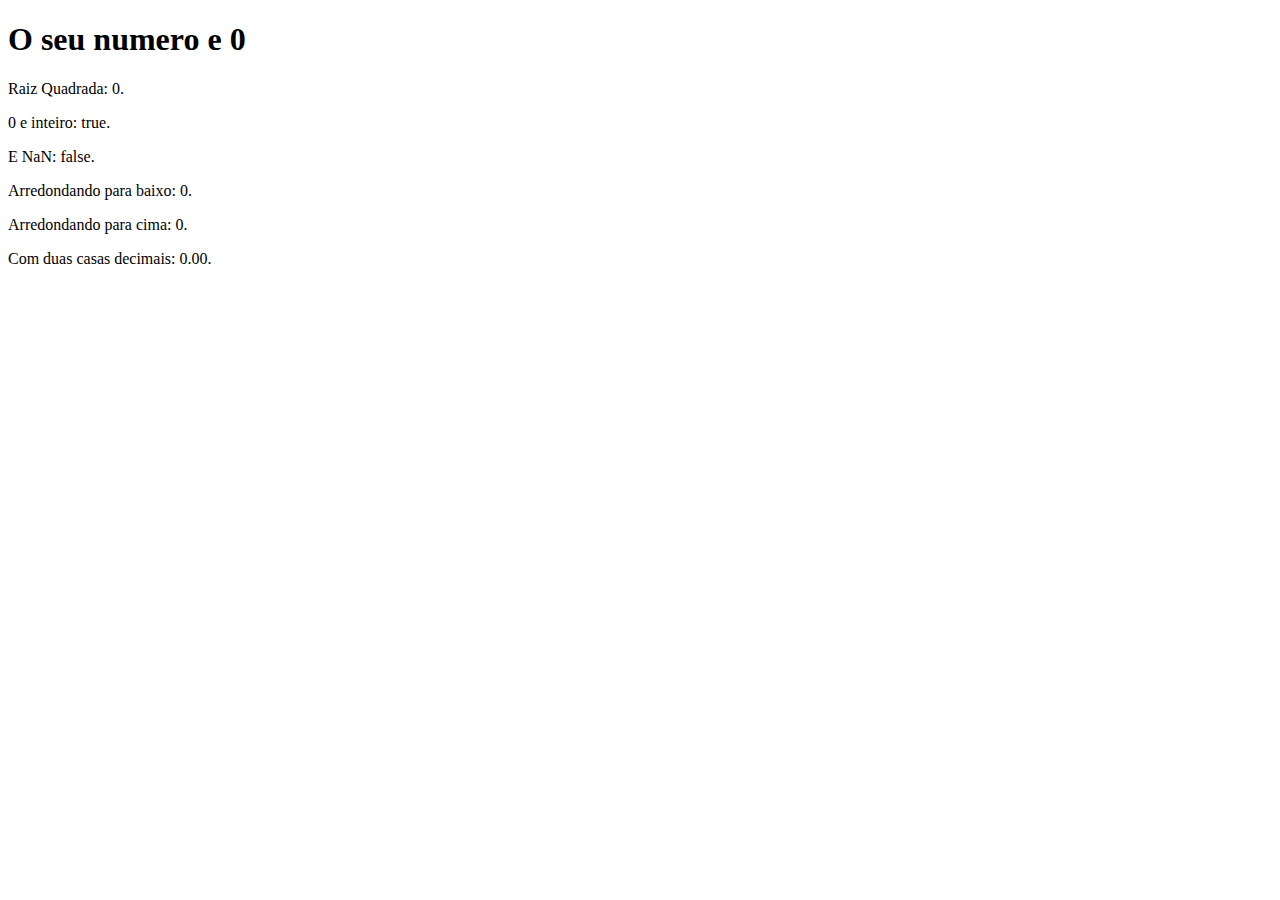
<file: JavaScript/aula29/index.html>
<!DOCTYPE html>
<html lang="pt-BR">
<head>
    <meta charset="UTF-8">
    <title>Document</title>
</head>
<body>
    <section>
        <h1>O seu numero e <span id="numero-titulo">0</span></h1>
        <div id="texto">Texto</div>
    </section>
    <script src="ex.js"></script>
</body>
</html>
</file>
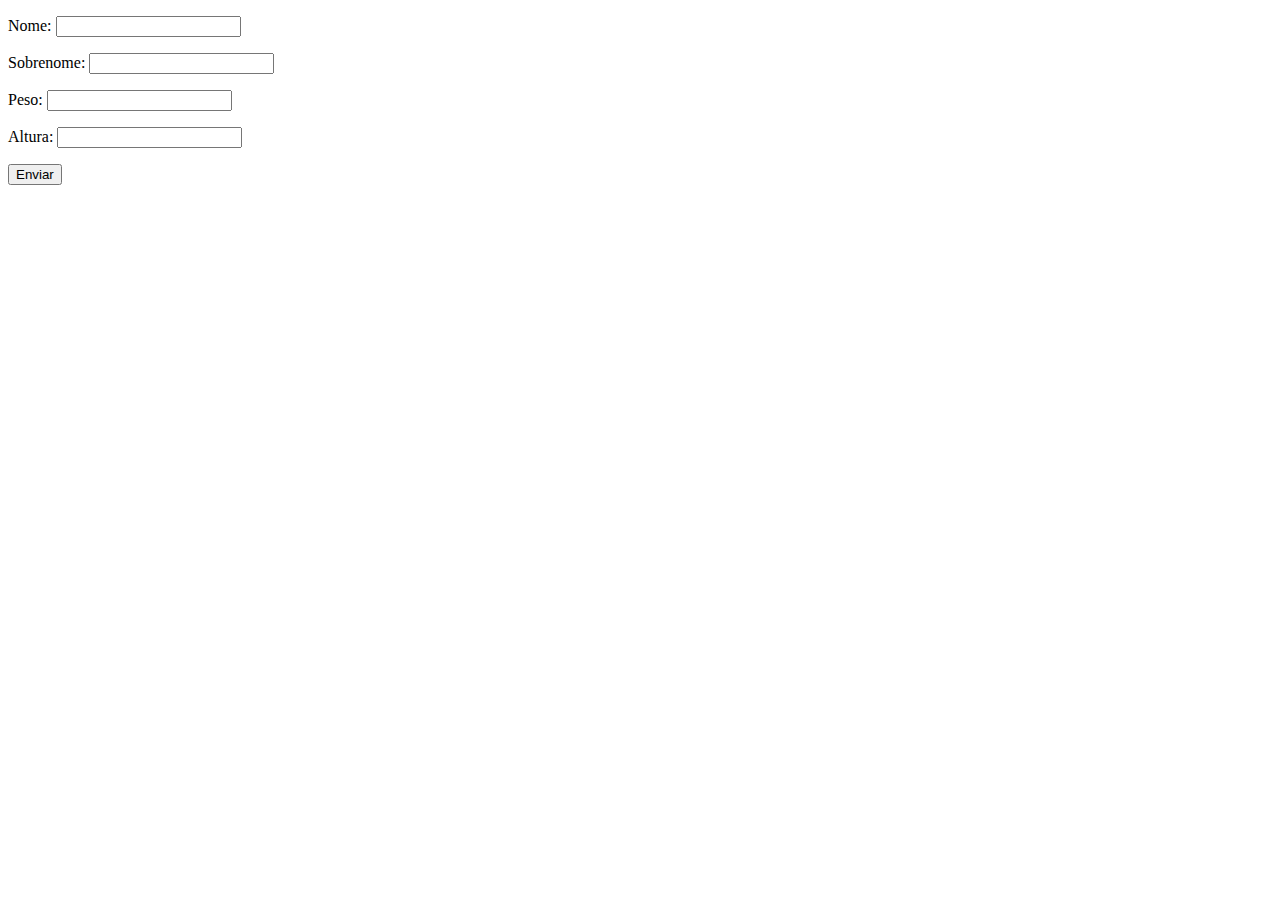
<file: JavaScript/Secao1-2/aula35/index.html>
<!DOCTYPE html>
<html lang="pt-BR">
<head>
    <meta charset="UTF-8">
    <title>Exercicios</title>
</head>
<body>
    <form class="form" action="" method="get">
        <p>Nome: <input type="text" class="nome"></p>
        <p>Sobrenome: <input type="text" class="sobrenome"></p>
        <p>Peso: <input type="text" class="peso"></p>
        <p>Altura: <input type="text" class="altura"></p>
        <button>Enviar</button>
    </form>
    <div class="resultado"></div>
    <script src="aula35.js"></script>
</body>
</html>
</file>
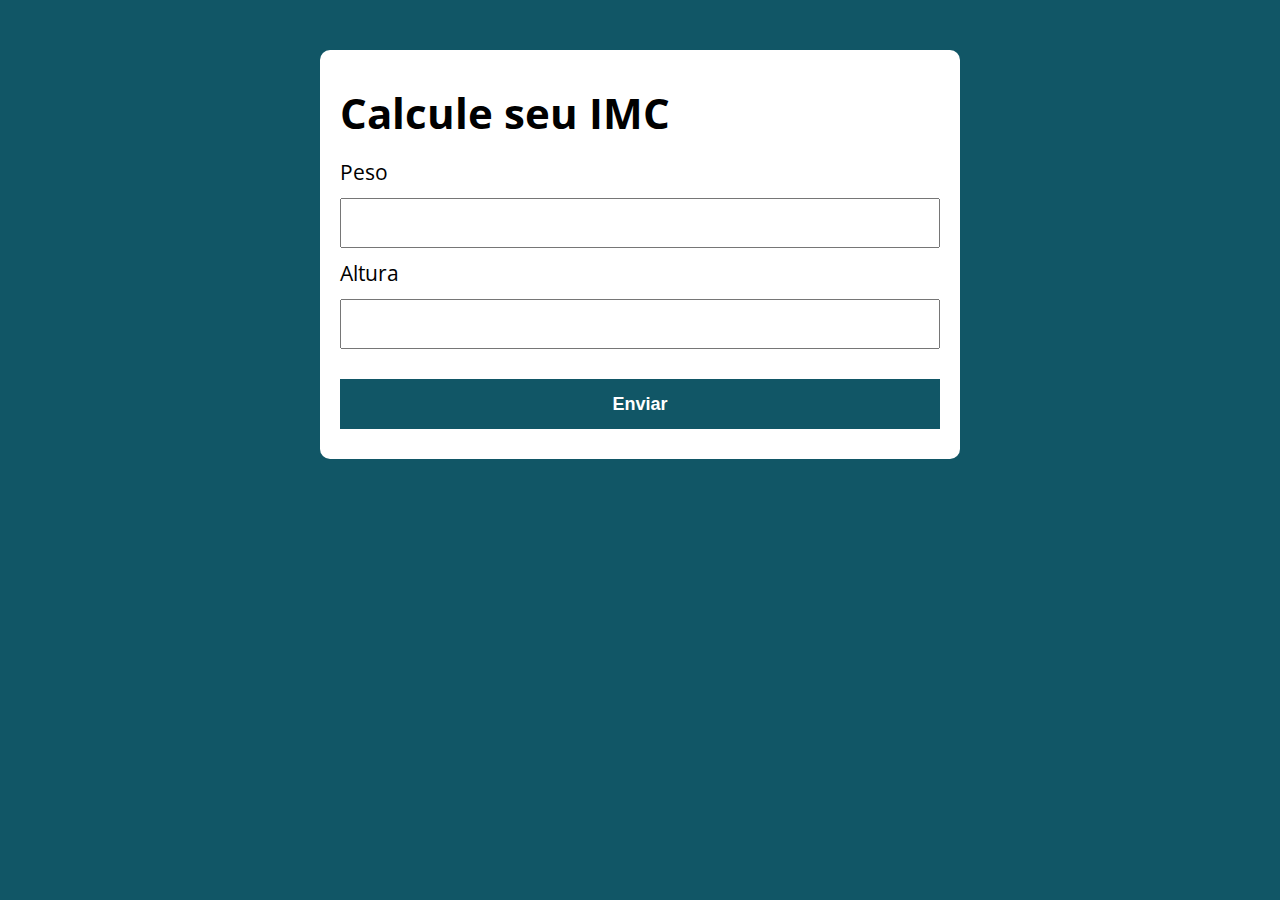
<file: JavaScript/Secao3/aula44.1/index.html>
<!DOCTYPE html>
<html lang="pt-BR">

<head>
  <meta charset="UTF-8">
  <meta name="viewport" content="width=device-width, initial-scale=1.0">
  <meta http-equiv="X-UA-Compatible" content="ie=edge">
  <title>Calcule seu IMC</title>
  <link rel="stylesheet" href="./assets/css/style.css">
</head>

<body>

  <section class="container">
    <h1>Calcule seu IMC</h1>
    <form action="/" id="formulario" method="POST">
      <label for="peso">Peso</label>
      <input type="text" id="peso" name="peso">
      <label for="altura">Altura</label>
      <input type="text" id="altura" name="altura">
      <button type="submit">Enviar</button>
    </form>

    <div id="resultado"></div>
  </section>

  <script src="./assets/js/main.js"></script>
</body>

</html>
</file>
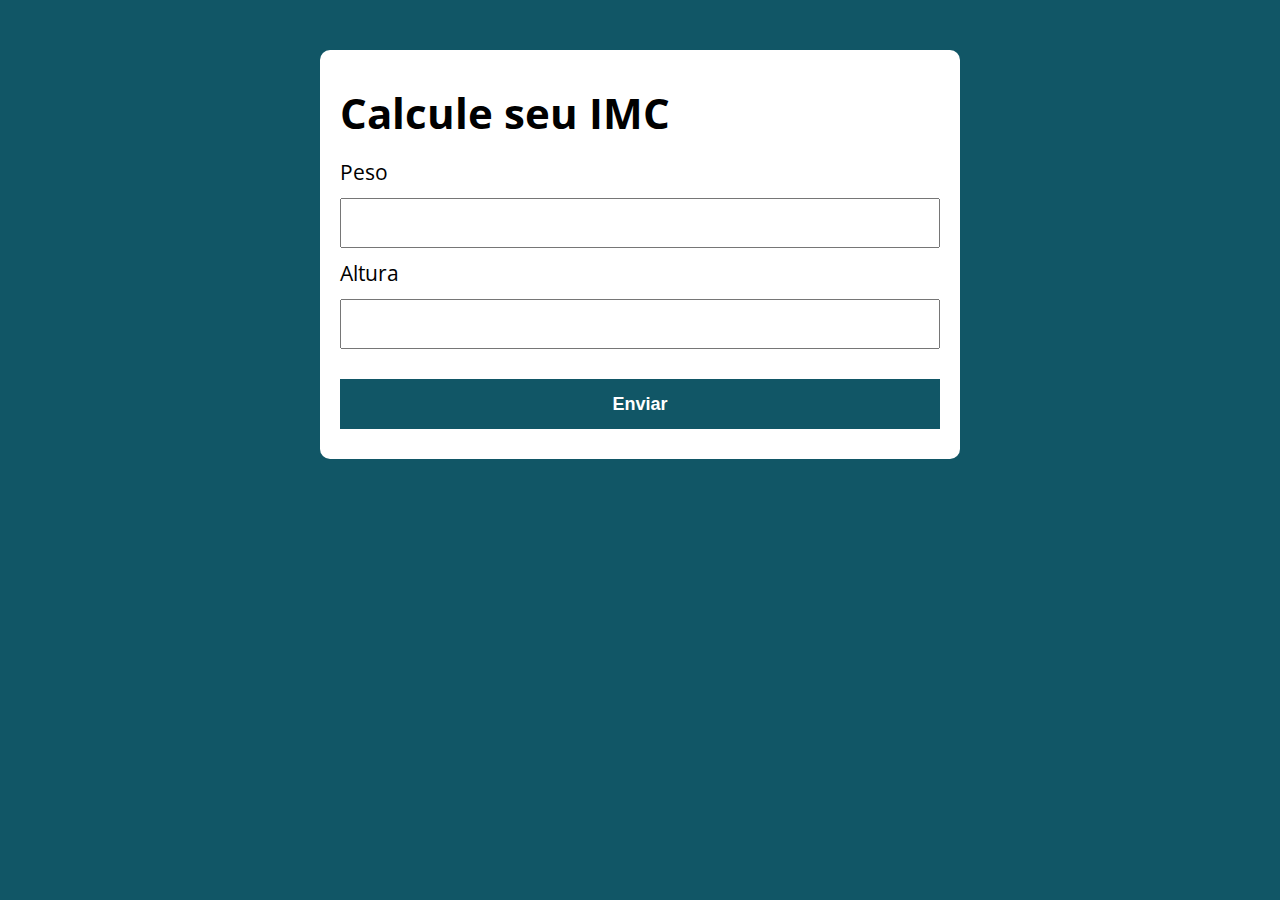
<file: JavaScript/Secao3/aula44/index.html>
<!DOCTYPE html>
<html lang="pt-BR">

<head>
  <meta charset="UTF-8">
  <meta name="viewport" content="width=device-width, initial-scale=1.0">
  <meta http-equiv="X-UA-Compatible" content="ie=edge">
  <title>Calcule seu IMC</title>
  <link rel="stylesheet" href="./assets/css/style.css">
</head>

<body>

  <section class="container">
    <h1>Calcule seu IMC</h1>
    <form action="/" id="formulario" method="POST">
      <label for="peso">Peso</label>
      <input type="text" id="peso" name="peso">
      <label for="altura">Altura</label>
      <input type="text" id="altura" name="altura">
      <button type="submit">Enviar</button>
    </form>

    <div id="resultado"></div>
  </section>

  <script src="./assets/js/main.js"></script>
</body>

</html>
</file>
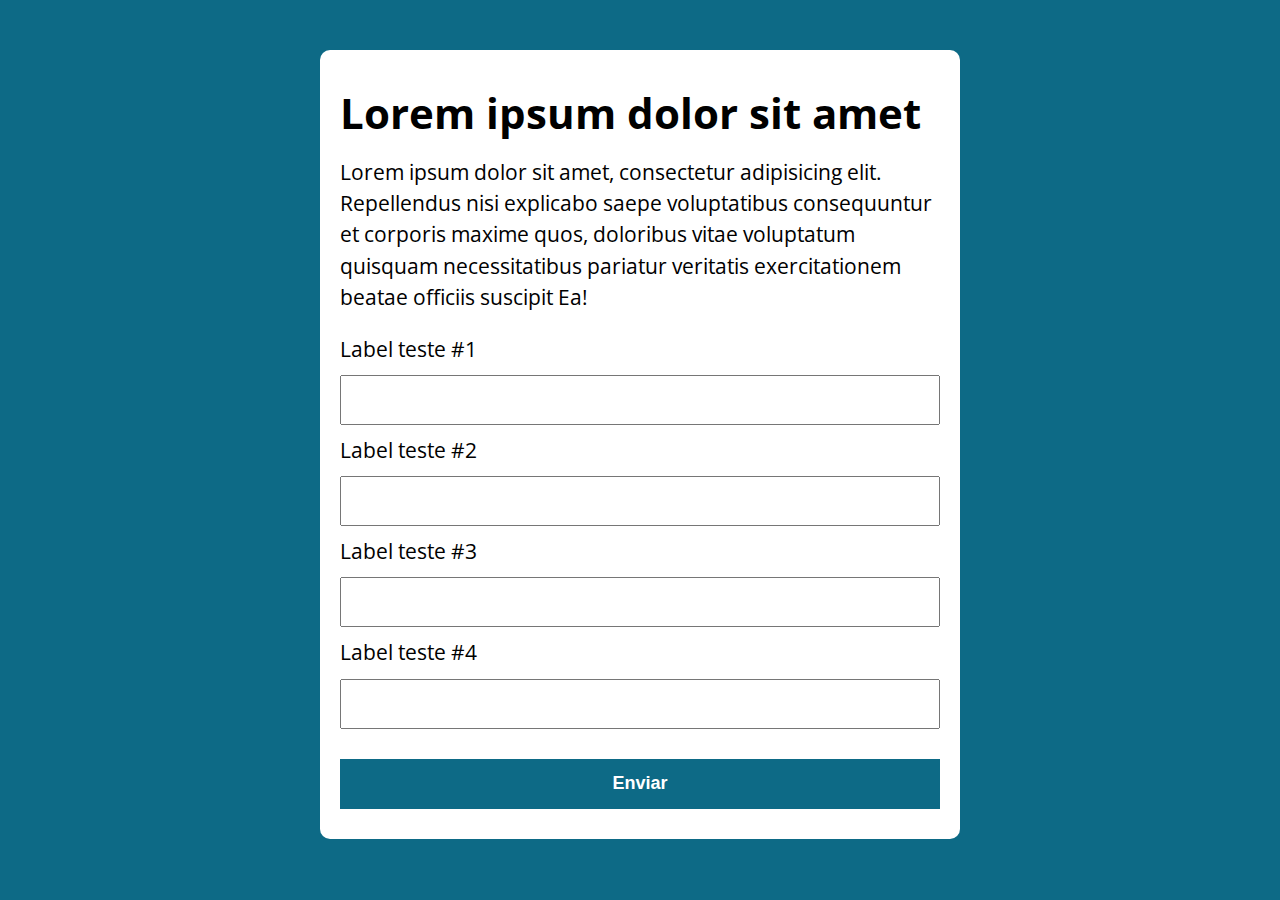
<file: JavaScript/Secao3/aula42-43/modelo/index.html>
<!DOCTYPE html>
<html lang="pt-BR">

<head>
    <meta charset="UTF-8">
    <meta http-equiv="X-UA-Compatible" content="IE=edge">
    <meta name="viewport" content="width=device-width, initial-scale=1.0">
    <title>Modelo</title>
    <link rel="stylesheet" href="./assets/css/style.css">
</head>

<body>
    <section class="container">
        <h1>Lorem ipsum dolor sit amet</h1>
        <p>
            Lorem ipsum dolor sit amet, consectetur adipisicing elit.
            Repellendus nisi explicabo saepe voluptatibus consequuntur et corporis
            maxime quos, doloribus vitae voluptatum quisquam necessitatibus
            pariatur veritatis exercitationem beatae officiis suscipit Ea!
        </p>

        <form action="">
            <label for="input-teste-1">Label teste #1</label>
            <input type="text" id="input-test-1">

            <label for="input-teste-2">Label teste #2</label>
            <input type="password" id="input-test-2">

            <label for="input-teste-3">Label teste #3</label>
            <input type="email" id="input-test-3">

            <label for="input-teste-4">Label teste #4</label>
            <input type="number" id="input-test-4">
            
            <button>Enviar</button>
        </form>
    </section>

    <script src="./assets/js/main.js"></script>
</body>

</html>
</file>
<file: JavaScript/Secao3/aula44.1/assets/css/style.css>
@import url('https://fonts.googleapis.com/css?family=Open+Sans:400,700&display=swap');
:root {
  --primary-color: rgb(17, 86, 102);
  --primary-color-darker: rgb(9, 48, 56);
}

* {
  box-sizing: border-box;
  outline: 0;
}

body {
  margin: 0;
  padding: 0;
  background: var(--primary-color);
  font-family: 'Open sans', sans-serif;
  font-size: 1.3em;
  line-height: 1.5em;
}

.container {
  max-width: 640px;
  margin: 50px auto;
  background: #fff;
  padding: 20px;
  border-radius: 10px;
}

form input, form label, form button {
  display: block;
  width: 100%;
  margin-bottom: 10px;
}

form input {
  font-size: 24px;
  height: 50px;
  padding: 0 20px;
}

form input:focus {
  outline: 1px solid var(--primary-color);
}

form button {
  border: none;
  background: var(--primary-color);
  color: #fff;
  font-size: 18px;
  font-weight: 700;
  height: 50px;
  cursor: pointer;
  margin-top: 30px;
}

form button:hover {
  background: var(--primary-color-darker);
}

.paragrafo-resultado, .bad {
  background: rgb(109, 255, 182);
  padding: 10px 20px;
}

.bad {
  background: rgb(255, 150, 150);
}
</file>
<file: JavaScript/Secao3/aula44/assets/css/style.css>
@import url('https://fonts.googleapis.com/css?family=Open+Sans:400,700&display=swap');
:root {
  --primary-color: rgb(17, 86, 102);
  --primary-color-darker: rgb(9, 48, 56);
}

* {
  box-sizing: border-box;
  outline: 0;
}

body {
  margin: 0;
  padding: 0;
  background: var(--primary-color);
  font-family: 'Open sans', sans-serif;
  font-size: 1.3em;
  line-height: 1.5em;
}

.container {
  max-width: 640px;
  margin: 50px auto;
  background: #fff;
  padding: 20px;
  border-radius: 10px;
}

form input, form label, form button {
  display: block;
  width: 100%;
  margin-bottom: 10px;
}

form input {
  font-size: 24px;
  height: 50px;
  padding: 0 20px;
}

form input:focus {
  outline: 1px solid var(--primary-color);
}

form button {
  border: none;
  background: var(--primary-color);
  color: #fff;
  font-size: 18px;
  font-weight: 700;
  height: 50px;
  cursor: pointer;
  margin-top: 30px;
}

form button:hover {
  background: var(--primary-color-darker);
}

.paragrafo-resultado, .bad {
  background: rgb(109, 255, 182);
  padding: 10px 20px;
}

.bad {
  background: rgb(255, 150, 150);
}
</file>
<file: JavaScript/Secao3/aula42-43/modelo/assets/css/style.css>
@import url('https://fonts.googleapis.com/css2?family=Open+Sans&display=swap');
:root {
    --primary-color: rgb(13, 106, 134);
    --primary-color-darker: rgb(9, 48, 56);
}
* {
    box-sizing: border-box;
    outline: 0;
} 
body {
    margin: 0;
    padding: 0;
    background: var(--primary-color);
    font-family: 'Open sans', sans-serif;
    font-size: 1.3em;
    line-height: 1.5em;

}

.container {
    max-width: 640px;
    margin: 50px auto;
    background: #ffff;
    padding: 20px;
    border-radius: 10px;
}

form input, form label, form button{
    display: block;
    width: 100%;
    margin-bottom: 10px;
}

form input {
    font-size: 24px;
    height: 50px;
    padding: 0 20px;
}

form input:focus {
    outline : 1px solid var(--primary-color);
}

form button {
    border: none;
    background: var(--primary-color);
    color: #fff;
    font-size: 18px;
    font-weight: 700;
    height: 50px;
    cursor: pointer;
    margin-top: 30px;
}

form button:hover {
    background: var(--primary-color-darker);
}

/* form button:active {
    background: red;
} */
</file>
